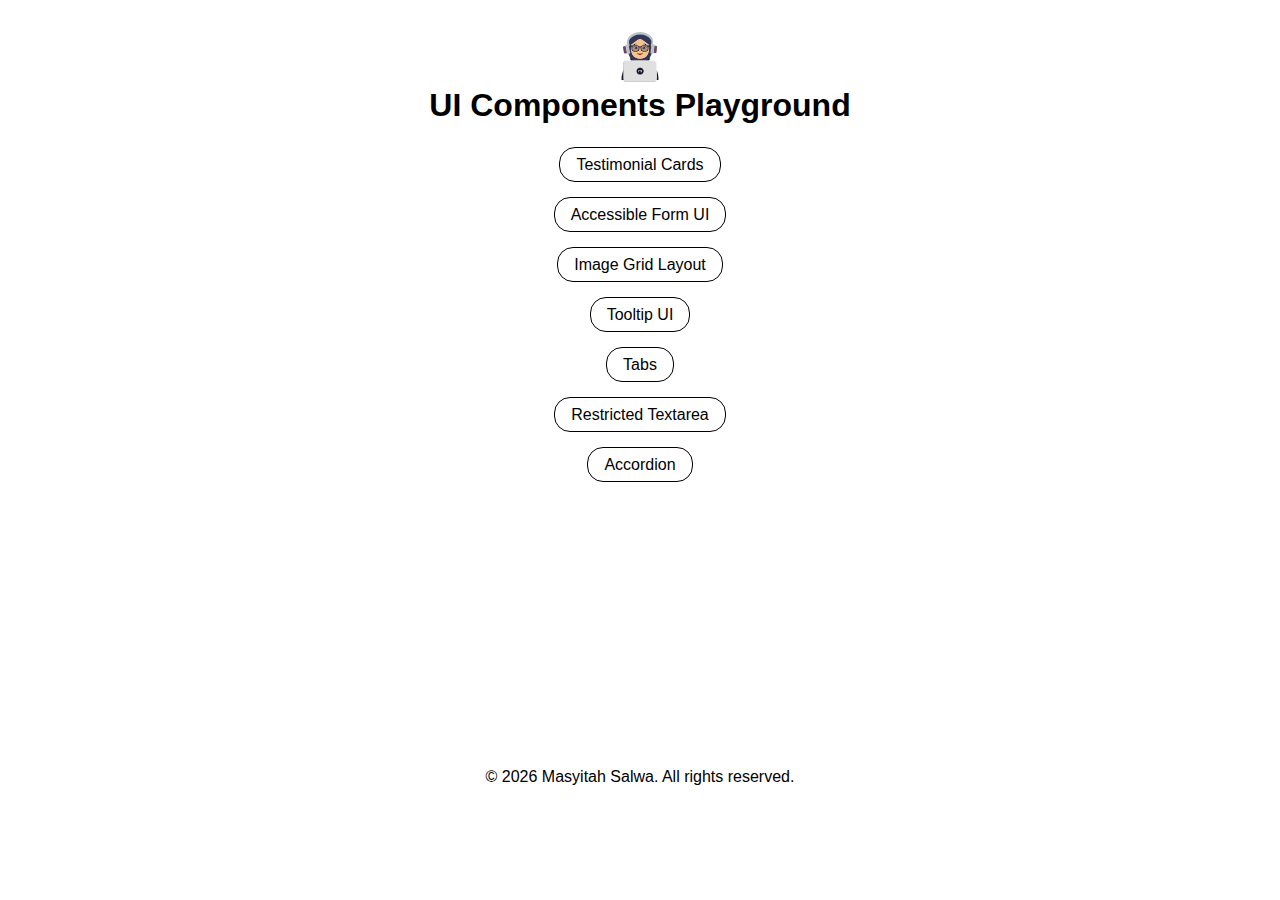
<file: index.html>
<!DOCTYPE html>
<html lang="en">

<head>
    <meta charset="UTF-8">
    <meta name="viewport" content="width=device-width, initial-scale=1.0">
    <!-- SEO Meta Tags -->
    <title>UI Components Playground</title>
    <meta name="description"
        content="A collection of reusable, accessible UI components built with HTML, CSS, and JavaScript.">
    <!-- Open Graph Meta Tags-->
    <!-- tells social platforms exactly how this content should appear when someone shares the link -->
    <meta property="og:title" content="UI Components Playground">
    <meta property="og:description"
        content="A collection of reusable, accessible UI components built with HTML, CSS, and JavaScript.">
    <meta property="og:image" content="assets/me.svg">
    <meta property="og:image:width" content="50">
    <meta property="og:image:height" content="68">
    <meta property="og:image:alt" content="">
    <meta property="og:url" content="">
    <meta property="og:type" content="website">
    <!-- Favicon -->
    <link rel="icon" href="assets/me.svg">
    <!-- styles -->
    <link rel="stylesheet" href="index.css">
</head>

<body>
    <main>
        <img src="assets/me.svg" alt="my logo">
        <h1>UI Components Playground</h1>
        <ul role="list">
            <li><a href="components/testimonial-cards/testimonial.html">Testimonial Cards</a></li>
            <li><a href="components/accessible-form/accessible-form.html">Accessible Form UI</a></li>
            <li><a href="components/image-grid-layout/image-grid-layout.html">Image Grid Layout</a></li>
            <li><a href="components/tooltip-ui/tooltip-ui.html">Tooltip UI</a></li>
            <li><a href="components/tabs/tabs.html">Tabs</a></li>
            <li><a href="components/restricted-textarea/restricted-textarea.html">Restricted Textarea</a></li>
            <li><a href="components/accordion/accordion.html">Accordion</a></li>
        </ul>
    </main>
    <footer>&copy; 2026 Masyitah Salwa. All rights reserved.</footer>
</body>

</html>
</file>
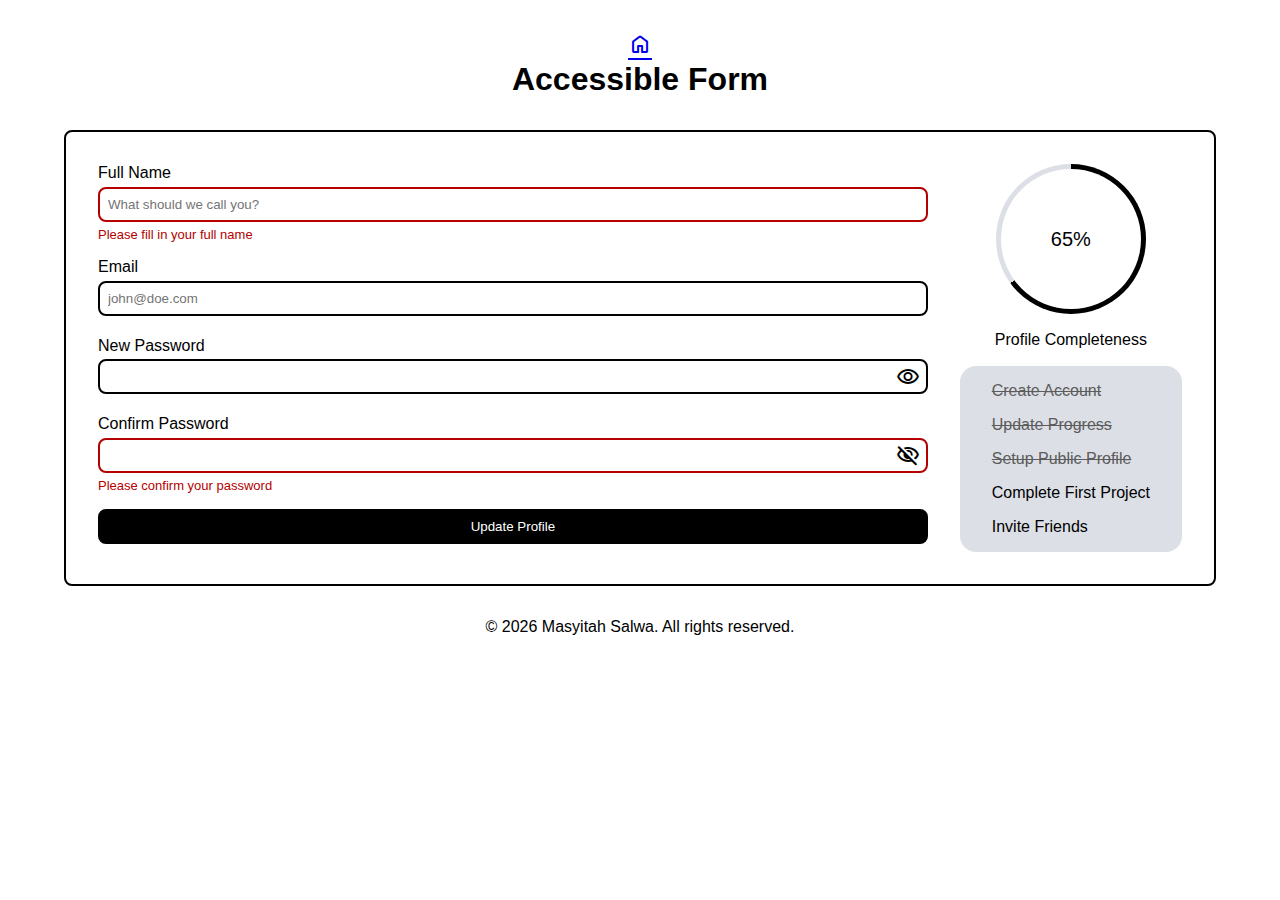
<file: components/accessible-form/accessible-form.html>
<!DOCTYPE html>
<html lang="en">

<head>
    <meta charset="UTF-8">
    <meta name="viewport" content="width=device-width, initial-scale=1.0">
    <!-- SEO Meta Tags -->
    <title>UI Components Playground - Accessible Form</title>
    <meta name="description" content="Accessible Form using HTML and CSS.">
    <!-- Open Graph Meta Tags-->
    <!-- tells social platforms exactly how this content should appear when someone shares the link -->
    <meta property="og:title" content="UI Components Playground - Accessible Form">
    <meta property="og:description" content="Accessible Form using HTML and CSS.">
    <meta property="og:image" content="../../assets/me.svg">
    <meta property="og:image:width" content="50">
    <meta property="og:image:height" content="68">
    <meta property="og:image:alt" content="">
    <meta property="og:url" content="">
    <meta property="og:type" content="website">
    <!-- Favicon -->
    <link rel="icon" href="../../assets/me.svg">
    <!-- styles -->
    <link rel="stylesheet"
        href="https://fonts.googleapis.com/css2?family=Material+Symbols+Rounded:FILL@0..1&icon_names=home,visibility,visibility_off&display=swap" />
    <link rel="stylesheet" href="accessible-form.css">
</head>

<body>
    <header>
        <a href="../../index.html" class="material-symbols-rounded">home</a>
    </header>
    <main>
        <h1>Accessible Form</h1>
        <div class="form-grid">
            <form action="">
                <div class="input-group">
                    <label for="full-name">Full Name</label>
                    <input type="text" name="full-name" id="full-name" placeholder="What should we call you?"
                        aria-invalid="true">
                    <span class="error-msg" aria-live="polite">Please fill in your full name</span>
                </div>

                <div class="input-group">
                    <label for="email">Email</label>
                    <input type="email" name="email" id="email" placeholder="john@doe.com" autocomplete="email">
                    <span class="error-msg" aria-live="polite"></span>
                </div>

                <div class="input-group">
                    <label for="password">New Password</label>
                    <div class="input-password">
                        <input type="password" name="password" id="password" aria-required="true">
                        <button class="material-symbols-rounded toggle-password"
                            aria-label="Show password">visibility</button>
                    </div>
                    <span class="error-msg" aria-live="polite"></span>
                </div>

                <div class="input-group">
                    <label for="confirm-password">Confirm Password</label>
                    <div class="input-password">
                        <input type="password" name="confirm-password" id="confirm-password" aria-required="true"
                            aria-invalid="true" aria-describedby="Please confirm your password">
                        <button class="material-symbols-rounded toggle-password"
                            aria-label="Hide confirm password">visibility_off</button>
                    </div>
                    <span class="error-msg" aria-live="polite">Please confirm your password</span>
                </div>

                <button>Update Profile</button>
            </form>
            <div class="progress">
                <div class="progress-wrapper">
                    <div class="percentage">65%</div>
                </div>
                <p>Profile Completeness</p>
                <ul>
                    <li class="p-deco">Create Account</li>
                    <li class="p-deco">Update Progress</li>
                    <li class="p-deco">Setup Public Profile</li>
                    <li>Complete First Project</li>
                    <li>Invite Friends</li>
                </ul>
            </div>
        </div>

    </main>
    <footer>&copy; 2026 Masyitah Salwa. All rights reserved.</footer>
</body>

</html>
</file>
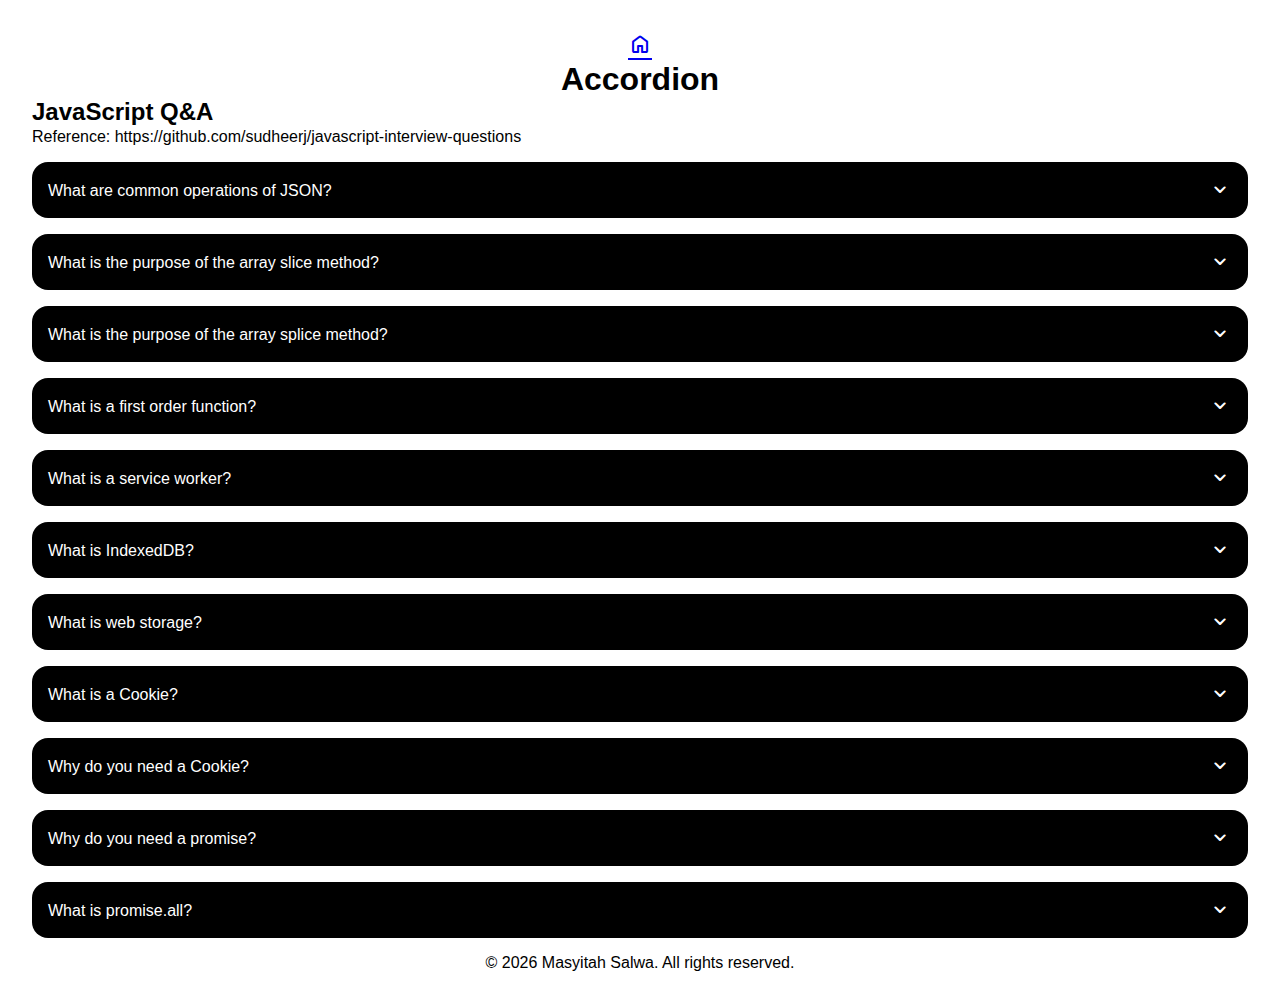
<file: components/accordion/accordion.html>
<!DOCTYPE html>
<html lang="en">

<head>
    <meta charset="UTF-8">
    <meta name="viewport" content="width=device-width, initial-scale=1.0">
    <!-- SEO Meta Tags -->
    <title>UI Components Playground - Accordion</title>
    <meta name="description" content="Accordion using HTML, CSS, and JavaScript.">
    <!-- Open Graph Meta Tags-->
    <!-- tells social platforms exactly how this content should appear when someone shares the link -->
    <meta property="og:title" content="UI Components Playground - Accordion">
    <meta property="og:description" content="Accordion using HTML, CSS, and JavaScript.">
    <meta property="og:image" content="../../assets/me.svg">
    <meta property="og:image:width" content="50">
    <meta property="og:image:height" content="68">
    <meta property="og:image:alt" content="">
    <meta property="og:url" content="">
    <meta property="og:type" content="website">
    <!-- Favicon -->
    <link rel="icon" href="../../assets/me.svg">
    <!-- styles -->
    <link rel="stylesheet"
        href="https://fonts.googleapis.com/css2?family=Material+Symbols+Rounded:FILL@0..1&icon_names=home,keyboard_arrow_down,keyboard_arrow_up&display=swap" />
    <link rel="stylesheet" href="accordion.css">
</head>

<body>
    <header>
        <a href="../../index.html" class="material-symbols-rounded">home</a>
    </header>
    <main>
        <h1>Accordion</h1>
        <div>
            <h2>JavaScript Q&A</h2>
            <p>Reference: https://github.com/sudheerj/javascript-interview-questions</p>
            <div class="qna">
                <button class="question">
                    <p>What are common operations of JSON?</p>
                    <i class="material-symbols-rounded"></i>
                </button>
                <div class="answer">
                    <ul>
                        <li>Parsing: Transforming a JSON-formatted string into a native JavaScript object.
                            JSON.parse(jsonString);</li>
                        <li>Stringification: Converting a JavaScript object into a JSON-formatted string, commonly used
                            for data transmission or storage. JSON.stringify(object);</li>
                    </ul>
                </div>
            </div>
            <div class="qna">
                <button class="question">
                    <p>What is the purpose of the array slice method?</p>
                    <i class="material-symbols-rounded"></i>
                </button>
                <div class="answer">
                    The slice() method in JavaScript is used to extract a section of an array, returning a new array
                    containing the selected elements.
                    The slice() method does not mutate (change) the original array; instead, it returns a new array
                    containing the extracted elements.
                </div>
            </div>
            <div class="qna">
                <button class="question">
                    <p>What is the purpose of the array splice method?</p>
                    <i class="material-symbols-rounded"></i>
                </button>
                <div class="answer">
                    The splice() method in JavaScript is used to add, remove, or replace elements within an array.
                    Unlike slice(), which creates a shallow copy and does not alter the original array, splice()
                    modifies the original array in place and returns an array containing the removed elements.
                </div>
            </div>
            <div class="qna">
                <button class="question">
                    <p>What is a first order function?</p>
                    <i class="material-symbols-rounded"></i>
                </button>
                <div class="answer">
                    A first-order function is a function that doesn’t accept another function as an argument and doesn’t
                    return a function as its return value. i.e, It's a regular function that works with primitive or
                    non-function values.
                </div>
            </div>
            <div class="qna">
                <button class="question">
                    <p>What is a service worker?</p>
                    <i class="material-symbols-rounded"></i>
                </button>
                <div class="answer">
                    A Service worker is basically a script (JavaScript file) that runs in the background,
                    separate from a web page and provides features that don't need a web page or user interaction. Some
                    of the major features of service workers are Rich offline experiences(offline first web application
                    development),
                    periodic background syncs, push notifications, intercept and handle network requests and
                    programmatically managing a cache of responses.
                </div>
            </div>
            <div class="qna">
                <button class="question">
                    <p>What is IndexedDB?</p>
                    <i class="material-symbols-rounded"></i>
                </button>
                <div class="answer">
                    IndexedDB is a low-level API for client-side storage of larger amounts of structured data, including
                    files/blobs. This API uses indexes to enable high-performance searches of this data.
                </div>
            </div>
            <div class="qna">
                <button class="question">
                    <p>What is web storage?</p>
                    <i class="material-symbols-rounded"></i>
                </button>
                <div class="answer">
                    Web storage is an API that provides a mechanism by which browsers can store key/value pairs locally
                    within the user's browser, in a much more intuitive fashion than using cookies.
                    The web storage provides two mechanisms for storing data on the client; local storage and session
                    storage.
                </div>
            </div>
            <div class="qna">
                <button class="question">
                    <p>What is a Cookie?</p>
                    <i class="material-symbols-rounded"></i>
                </button>
                <div class="answer">
                    A cookie is a piece of data that is stored on your computer to be accessed by your browser. Cookies
                    are saved as key/value pairs.
                    For example, you can create a cookie named username as below:
                    document.cookie = "username=John";
                </div>
            </div>
            <div class="qna">
                <button class="question">
                    <p>Why do you need a Cookie?</p>
                    <i class="material-symbols-rounded"></i>
                </button>
                <div class="answer">
                    Cookies are used to remember information about the user profile(such as username). It basically
                    involves two steps,
                    <ul>
                        <li>
                            When a user visits a web page, the user profile can be stored in a cookie.
                        </li>
                        <li>Next time the user visits the page, the cookie remembers the user profile.</li>
                    </ul>
                </div>
            </div>
            <div class="qna">
                <button class="question">
                    <p>Why do you need a promise?</p>
                    <i class="material-symbols-rounded"></i>
                </button>
                <div class="answer">
                    Promises are used to handle asynchronous operations, especially in languages like JavaScript, which
                    often work with non-blocking operations such as network requests, file I/O, and timers. When an
                    operation is asynchronous, it doesn't immediately return a result; instead, it works in the
                    background and provides the result later. Handling this in a clean, organized way can be difficult
                    without a structured approach.
                    Promises are used to:
                    <ul>
                        <li>Handle asynchronous operations.</li>
                        <li>Provide a cleaner alternative to callbacks.</li>
                        <li>Avoid callback hell.</li>
                        <li>Make code more readable and maintainable.</li>
                    </ul>
                </div>
            </div>
            <div class="qna">
                <button class="question">
                    <p>What is promise.all?</p>
                    <i class="material-symbols-rounded"></i>
                </button>
                <div class="answer">
                    Promise.all is a promise that takes an array of promises as an input (an iterable), and it gets
                    resolved when all the promises get resolved or any one of them gets rejected.
                </div>
            </div>
        </div>
    </main>
    <footer>&copy; 2026 Masyitah Salwa. All rights reserved.</footer>
    <script src="accordion.js"></script>
</body>

</html>
</file>
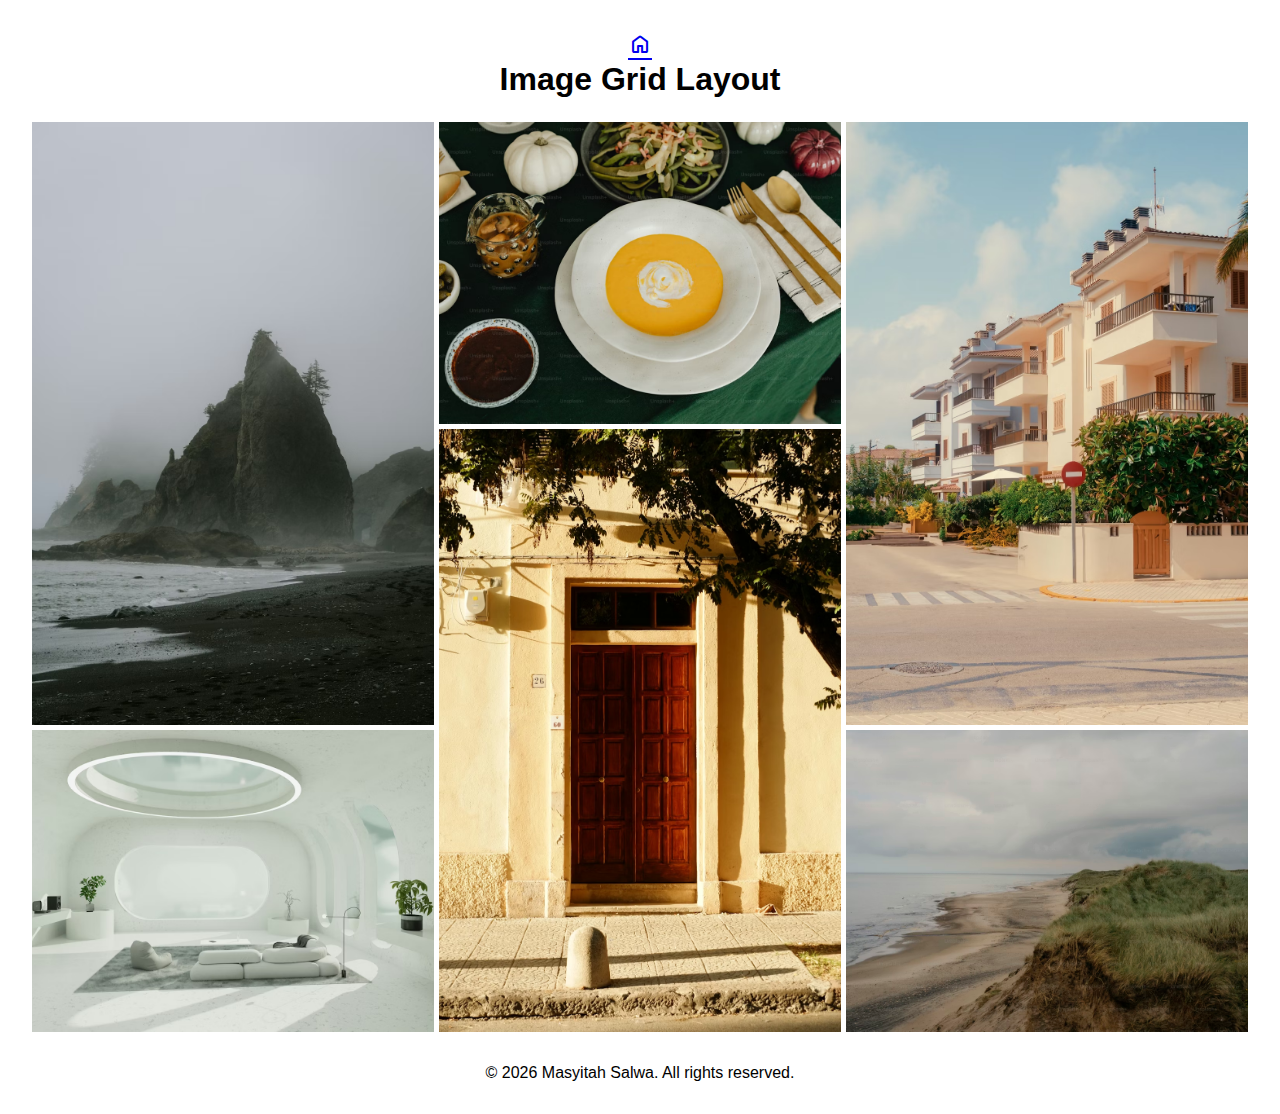
<file: components/image-grid-layout/image-grid-layout.html>
<!DOCTYPE html>
<html lang="en">

<head>
    <meta charset="UTF-8">
    <meta name="viewport" content="width=device-width, initial-scale=1.0">
    <!-- SEO Meta Tags -->
    <title>UI Components Playground - Image Grid Layout</title>
    <meta name="description" content="Image Grid Layout using HTML and CSS.">
    <!-- Open Graph Meta Tags-->
    <!-- tells social platforms exactly how this content should appear when someone shares the link -->
    <meta property="og:title" content="UI Components Playground - Image Grid Layout">
    <meta property="og:description" content="Image Grid Layout using HTML and CSS.">
    <meta property="og:image" content="../../assets/me.svg">
    <meta property="og:image:width" content="50">
    <meta property="og:image:height" content="68">
    <meta property="og:image:alt" content="">
    <meta property="og:url" content="">
    <meta property="og:type" content="website">
    <!-- Favicon -->
    <link rel="icon" href="../../assets/me.svg">
    <!-- styles -->
    <link rel="stylesheet"
        href="https://fonts.googleapis.com/css2?family=Material+Symbols+Rounded:FILL@0..1&icon_names=home&display=swap" />
    <link rel="stylesheet" href="image-grid-layout.css">
</head>

<body>
    <header>
        <a href="../../index.html" class="material-symbols-rounded">home</a>
    </header>
    <main>
        <h1>Image Grid Layout</h1>
        <div class="outer-grid">
            <div class="inner-grid">
                <img src="../../assets/image-grid1.avif" alt="a foggy beach">
                <img src="../../assets/image-grid2.avif" alt="a living room" class="small-img">
            </div>
            <div class="inverted-grid">
                <img src="../../assets/image-grid3.avif" alt="a table with food" class="small-img">
                <img src="../../assets/image-grid4.avif" alt="a building with red door and tree">
            </div>
            <div class="inner-grid">
                <img src="../../assets/image-grid5.avif" alt="a row of white apartment buildings">
                <img src="../../assets/image-grid6.avif" alt="a view of beach from top of hill" class="small-img">
            </div>
        </div>
    </main>
    <footer>&copy; 2026 Masyitah Salwa. All rights reserved.</footer>
</body>

</html>
</file>
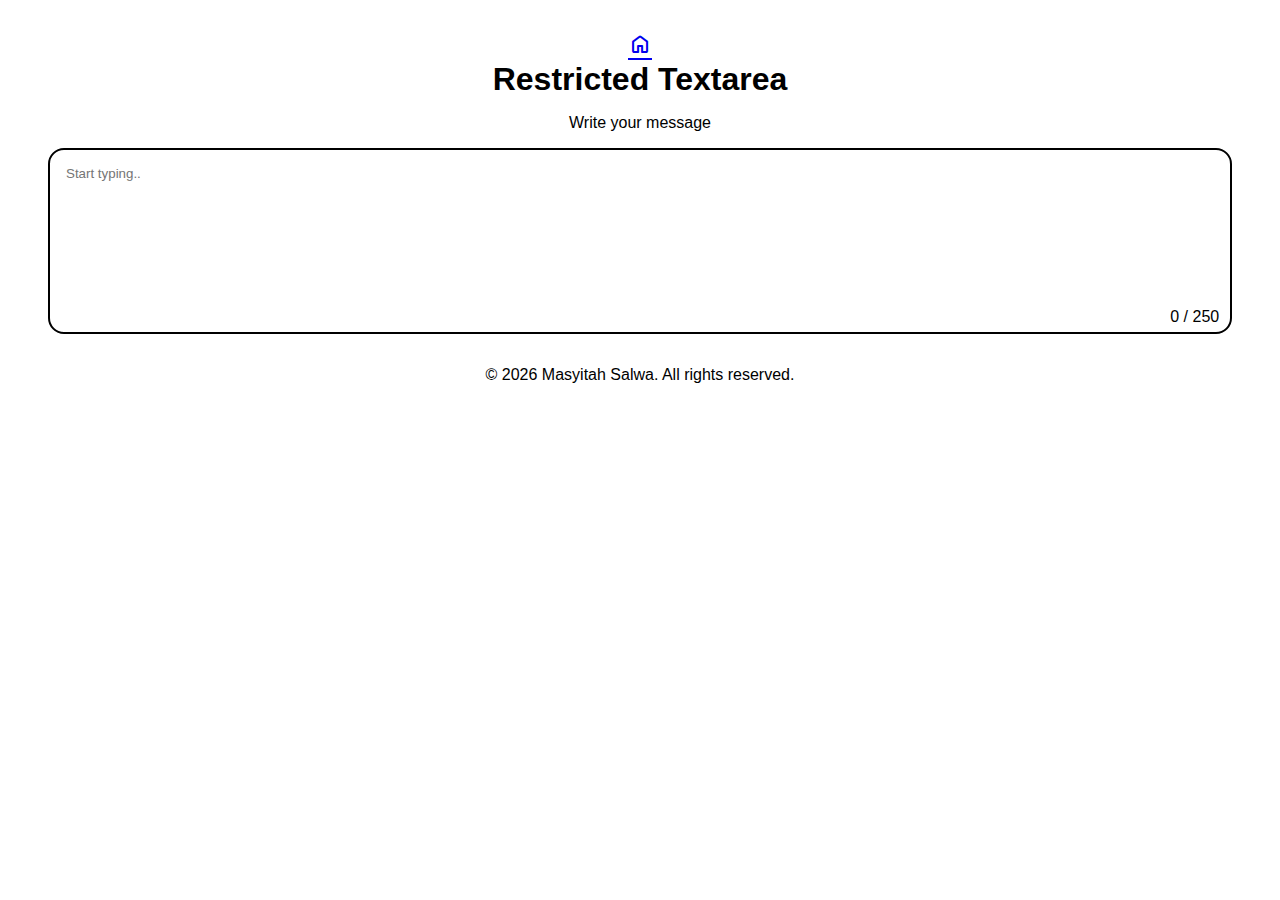
<file: components/restricted-textarea/restricted-textarea.html>
<!DOCTYPE html>
<html lang="en">

<head>
    <meta charset="UTF-8">
    <meta name="viewport" content="width=device-width, initial-scale=1.0">
    <!-- SEO Meta Tags -->
    <title>UI Components Playground - Restricted Textarea</title>
    <meta name="description" content="Restricted Textarea using HTML, CSS, and JavaScript.">
    <!-- Open Graph Meta Tags-->
    <!-- tells social platforms exactly how this content should appear when someone shares the link -->
    <meta property="og:title" content="UI Components Playground - Restricted Textarea">
    <meta property="og:description" content="Restricted Textarea using HTML, CSS, and JavaScript.">
    <meta property="og:image" content="../../assets/me.svg">
    <meta property="og:image:width" content="50">
    <meta property="og:image:height" content="68">
    <meta property="og:image:alt" content="">
    <meta property="og:url" content="">
    <meta property="og:type" content="website">
    <!-- Favicon -->
    <link rel="icon" href="../../assets/me.svg">
    <!-- styles -->
    <link rel="stylesheet"
        href="https://fonts.googleapis.com/css2?family=Material+Symbols+Rounded:FILL@0..1&icon_names=home&display=swap" />
    <link rel="stylesheet" href="restricted-textarea.css">
</head>

<body>
    <header>
        <a href="../../index.html" class="material-symbols-rounded">home</a>
    </header>
    <main>
        <h1>Restricted Textarea</h1>
        <div class="textarea-container">
            <label for="textarea">Write your message</label>
            <textarea name="textarea" id="textarea" placeholder="Start typing.." maxlength="250" rows="10"></textarea>
            <p class="counter">0 / 250</p>
        </div>
    </main>
    <footer>&copy; 2026 Masyitah Salwa. All rights reserved.</footer>
    <script src="restricted-textarea.js"></script>
</body>

</html>
</file>
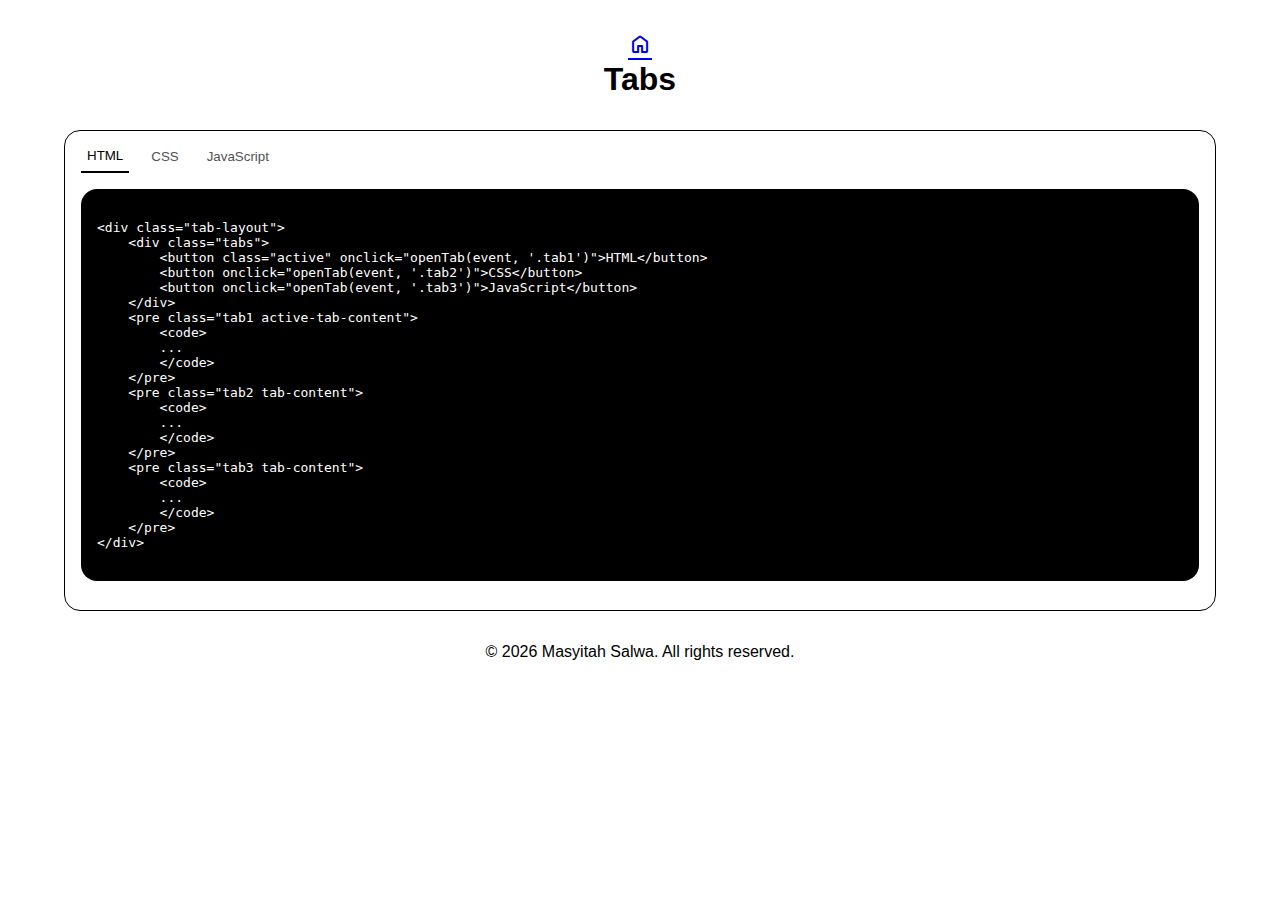
<file: components/tabs/tabs.html>
<!DOCTYPE html>
<html lang="en">

<head>
    <meta charset="UTF-8">
    <meta name="viewport" content="width=device-width, initial-scale=1.0">
    <!-- SEO Meta Tags -->
    <title>UI Components Playground - Tabs</title>
    <meta name="description" content="Tabs using HTML, CSS, and JavaScript.">
    <!-- Open Graph Meta Tags-->
    <!-- tells social platforms exactly how this content should appear when someone shares the link -->
    <meta property="og:title" content="UI Components Playground - Tabs">
    <meta property="og:description" content="Tabs using HTML, CSS, and JavaScript.">
    <meta property="og:image" content="../../assets/me.svg">
    <meta property="og:image:width" content="50">
    <meta property="og:image:height" content="68">
    <meta property="og:image:alt" content="">
    <meta property="og:url" content="">
    <meta property="og:type" content="website">
    <!-- Favicon -->
    <link rel="icon" href="../../assets/me.svg">
    <!-- styles -->
    <link rel="stylesheet"
        href="https://fonts.googleapis.com/css2?family=Material+Symbols+Rounded:FILL@0..1&icon_names=home&display=swap" />
    <link rel="stylesheet" href="tabs.css">
</head>

<body>
    <header>
        <a href="../../index.html" class="material-symbols-rounded">home</a>
    </header>
    <main>
        <h1>Tabs</h1>
        <div class="tab-layout">
            <div class="tabs">
                <button class="active" onclick="openTab(event, '.tab1')">HTML</button>
                <button onclick="openTab(event, '.tab2')">CSS</button>
                <button onclick="openTab(event, '.tab3')">JavaScript</button>
            </div>
            <pre class="tab1 active-tab-content">
                <code>
&lt;div class="tab-layout"&gt;
    &lt;div class="tabs"&gt;
        &lt;button class="active" onclick="openTab(event, '.tab1')"&gt;HTML&lt;/button&gt;
        &lt;button onclick="openTab(event, '.tab2')"&gt;CSS&lt;/button&gt;
        &lt;button onclick="openTab(event, '.tab3')"&gt;JavaScript&lt;/button&gt;
    &lt;/div&gt;
    &lt;pre class="tab1 active-tab-content"&gt;
        &lt;code&gt;
        ...
        &lt;/code&gt;
    &lt;/pre&gt;
    &lt;pre class="tab2 tab-content"&gt;
        &lt;code&gt;
        ...
        &lt;/code&gt;
    &lt;/pre&gt;
    &lt;pre class="tab3 tab-content"&gt;
        &lt;code&gt;
        ...
        &lt;/code&gt;
    &lt;/pre&gt;
&lt;/div&gt;
                </code>
            </pre>
            <pre class="tab2 tab-content">
                <code>
p {
    margin: 0;
    line-height: 1.2;
}

.tab-layout {
    margin: 2rem;
    padding: 1rem;
    border: 1px solid black;
    border-radius: 1rem;
}

.tabs {
    text-align: start;
    display: flex;
    gap: 1rem;
}

.tabs button {
    cursor: pointer;
    padding-bottom: 0.5rem;
    background-color: transparent;
    border: none;
    color: rgb(82, 82, 82);
}

.tabs .active {
    color: black;
    border-bottom: 2px solid black;
}

.active-tab-content {
    margin-top: 1rem;
    background-color: black;
    color: white;
    border-radius: 1rem;
    display: flex;
    align-items: start;
    justify-content: start;
    overflow: auto;
}

.tab-content {
    display: none;
}

code {
    text-align: start;
    display: block;
    margin: 1rem;
}                    
                </code>
            </pre>
            <pre class="tab3 tab-content">
                <code>
const openTab = (e, selectedTab) => {

    const tabButton = document.querySelectorAll('button');
    tabButton.forEach(btn => btn.classList.remove('active'));
    e.currentTarget.classList.add('active');

    const tabContent = document.querySelectorAll('.active-tab-content');
    tabContent.forEach(tab => tab.classList.replace('active-tab-content', 'tab-content'));

    document.querySelector(selectedTab).classList.replace('tab-content', 'active-tab-content')
}
                </code>
            </pre>
        </div>
    </main>
    <footer>&copy; 2026 Masyitah Salwa. All rights reserved.</footer>
    <script src="tabs.js"></script>
</body>

</html>
</file>
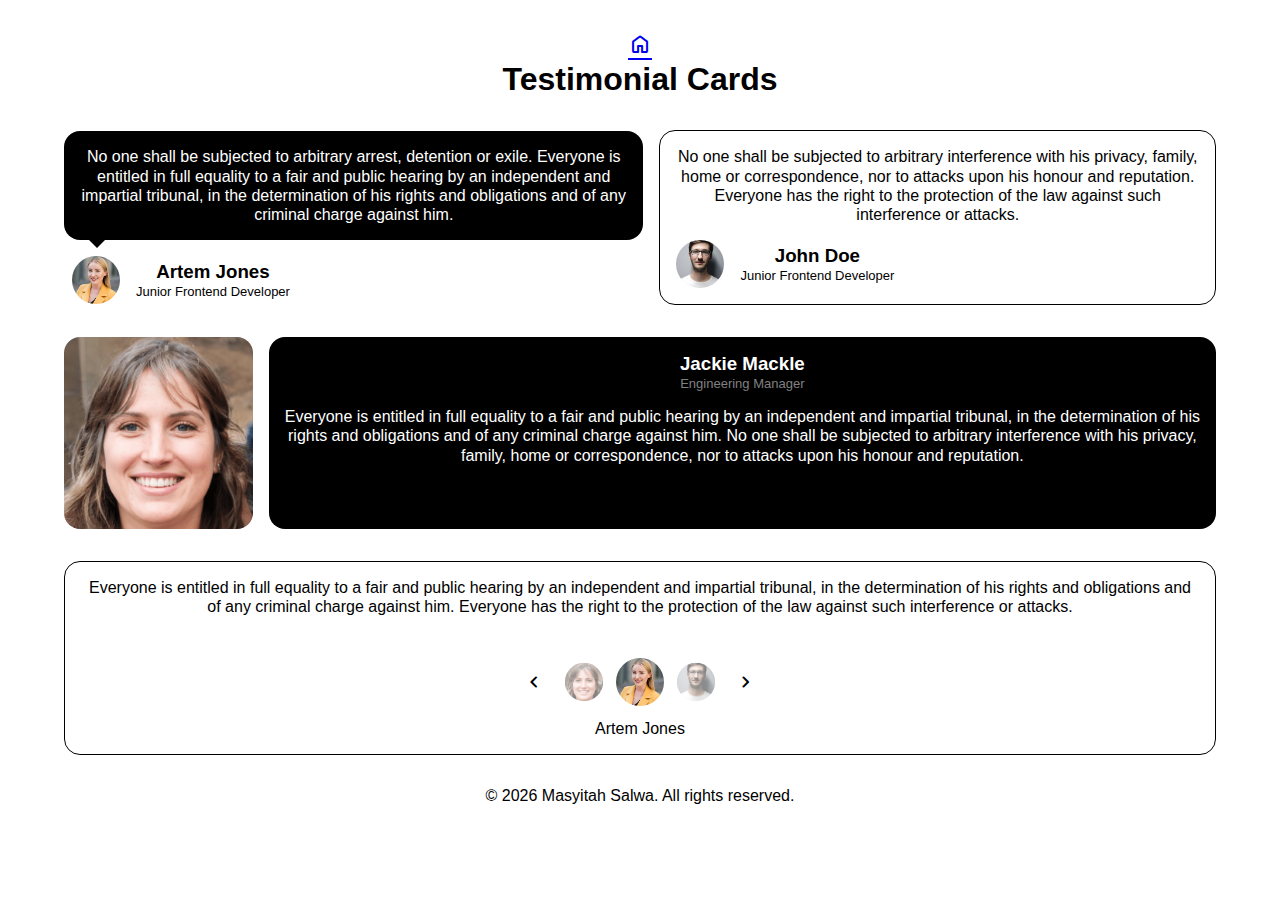
<file: components/testimonial-cards/testimonial.html>
<!DOCTYPE html>
<html lang="en">

<head>
    <meta charset="UTF-8">
    <meta name="viewport" content="width=device-width, initial-scale=1.0">
    <!-- SEO Meta Tags -->
    <title>UI Components Playground - Testimonial Cards</title>
    <meta name="description" content="Testimonial Cards using HTML and CSS.">
    <!-- Open Graph Meta Tags-->
    <!-- tells social platforms exactly how this content should appear when someone shares the link -->
    <meta property="og:title" content="UI Components Playground - Testimonial Cards">
    <meta property="og:description" content="Testimonial Cards using HTML and CSS.">
    <meta property="og:image" content="../../assets/me.svg">
    <meta property="og:image:width" content="50">
    <meta property="og:image:height" content="68">
    <meta property="og:image:alt" content="">
    <meta property="og:url" content="">
    <meta property="og:type" content="website">
    <!-- Favicon -->
    <link rel="icon" href="../../assets/me.svg">
    <!-- styles -->
    <link rel="stylesheet"
        href="https://fonts.googleapis.com/css2?family=Material+Symbols+Rounded:FILL@0..1&icon_names=home,keyboard_arrow_left,keyboard_arrow_right&display=swap" />
    <link rel="stylesheet" href="../../index.css">
    <link rel="stylesheet" href="testimonial.css">
</head>

<body>
    <header>
        <a href="../../index.html" class="material-symbols-rounded">home</a>
    </header>
    <main>
        <h1>Testimonial Cards</h1>
        <div class="top-testimonials">
            <div class="testimonial1">
                <p>No one shall be subjected to arbitrary arrest, detention or exile.
                    Everyone is entitled in full equality to a fair and public hearing by an independent and impartial
                    tribunal, in the determination of his rights and obligations and of any criminal charge against him.
                </p>
                <div class="row-div">
                    <img src="../../assets/testimonials-2.avif" alt="user profile picture">
                    <div>
                        <h3>Artem Jones</h3>
                        <p class="role">Junior Frontend Developer</p>
                    </div>
                </div>
            </div>
            <div class="testimonial2">
                <p>No one shall be subjected to arbitrary interference with his privacy, family, home or
                    correspondence, nor to attacks upon his honour and reputation. Everyone has the right to the
                    protection of the law against such interference or attacks.</p>
                <div class="row-div">
                    <img src="../../assets/testimonials-3.jpg" alt="user profile picture">
                    <div>
                        <h3>John Doe</h3>
                        <p class="role">Junior Frontend Developer</p>
                    </div>
                </div>
            </div>
        </div>
        <div class="testimonial3">
            <img src="../../assets/testimonials-1.png" alt="user profile picture">
            <div>
                <h3>Jackie Mackle</h3>
                <p class="role">Engineering Manager</p>
                <p>Everyone is entitled in full equality to a fair and public hearing by an independent and
                    impartial tribunal, in the determination of his rights and obligations and of any criminal charge
                    against
                    him. No one shall be subjected to arbitrary interference with his privacy, family, home or
                    correspondence, nor to attacks upon his honour and reputation.</p>
            </div>
        </div>
        <div class="testimonial4">
            <p>Everyone is entitled in full equality to a fair and public hearing by an independent and impartial
                tribunal, in the determination of his rights and obligations and of any criminal charge against him.
                Everyone has the right to the
                protection of the law against such interference or attacks.</p>
            <div class="row-div">
                <button class="material-symbols-rounded">keyboard_arrow_left</button>
                <img src="../../assets/testimonials-1.png" alt="user profile picture">
                <img src="../../assets/testimonials-2.avif" alt="user profile picture">
                <img src="../../assets/testimonials-3.jpg" alt="user profile picture">
                <button class="material-symbols-rounded">keyboard_arrow_right</button>
            </div>
            <p>Artem Jones</p>
        </div>
    </main>
    <footer>&copy; 2026 Masyitah Salwa. All rights reserved.</footer>
</body>

</html>
</file>
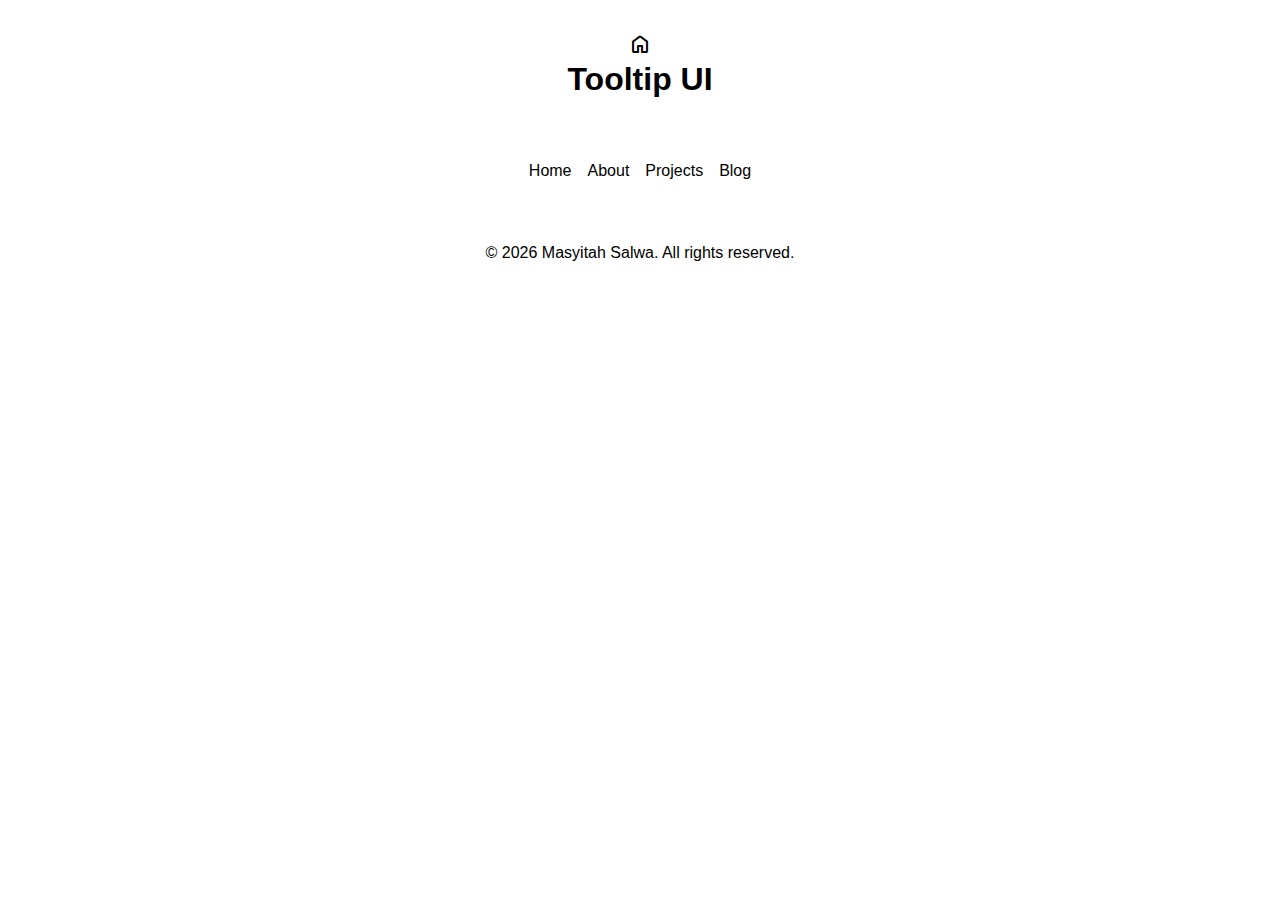
<file: components/tooltip-ui/tooltip-ui.html>
<!DOCTYPE html>
<html lang="en">

<head>
    <meta charset="UTF-8">
    <meta name="viewport" content="width=device-width, initial-scale=1.0">
    <!-- SEO Meta Tags -->
    <title>UI Components Playground - Tooltip UI</title>
    <meta name="description" content="Tooltip UI using HTML and CSS.">
    <!-- Open Graph Meta Tags-->
    <!-- tells social platforms exactly how this content should appear when someone shares the link -->
    <meta property="og:title" content="UI Components Playground - Tooltip UI">
    <meta property="og:description" content="Tooltip UI using HTML and CSS.">
    <meta property="og:image" content="../../assets/me.svg">
    <meta property="og:image:width" content="50">
    <meta property="og:image:height" content="68">
    <meta property="og:image:alt" content="">
    <meta property="og:url" content="">
    <meta property="og:type" content="website">
    <!-- Favicon -->
    <link rel="icon" href="../../assets/me.svg">
    <!-- styles -->
    <link rel="stylesheet"
        href="https://fonts.googleapis.com/css2?family=Material+Symbols+Rounded:FILL@0..1&icon_names=home&display=swap" />
    <link rel="stylesheet" href="tooltip-ui.css">
</head>

<body>
    <header>
        <a href="../../index.html" class="material-symbols-rounded">home</a>
    </header>
    <main>
        <h1>Tooltip UI</h1>
        <nav>
            <a href="#" class="nav-title slide-in">
                Home
                <span class="tooltip">This is homepage</span>
            </a>
            <a href="#" class="nav-title scale">
                About
                <span class="tooltip">Learn about us</span>
            </a>
            <a href="#" class="nav-title">
                Projects
                <span class="tooltip">Our projects</span>
            </a>
            <a href="#" class="nav-title">
                Blog
                <span class="tooltip">This is Blog</span>
            </a>
        </nav>
        <!-- <ul>
            <li>
                <div class="tooltip-container">
                    <p class="tooltip">This is Home</p>
                </div>
                <p class="title">Home</p>
            </li>
            <li>
                <div class="tooltip-container">
                    <p class="tooltip">Here is everything I have built</p>
                </div>
                <p class="title">Projects</p>
            </li>
            <li>
                <div class="tooltip-container">
                    <p class="tooltip">This is Blog</p>
                </div>
                <p class="title">Blog</p>
            </li>
        </ul> -->
    </main>
    <footer>&copy; 2026 Masyitah Salwa. All rights reserved.</footer>

</body>

</html>
</file>
<file: index.css>
body {
    font-family: Arial, Helvetica, sans-serif;
    box-sizing: border-box;
    margin: 2rem;
    text-align: center;
}

h1,
h2,
h3,
p {
    margin: 0;
    line-height: 1.2;
}

img {
    width: 50px;
    height: 50px;
}

ul {
    list-style: none;
    padding: 2rem 0 0 0;
    margin: 0;
    display: flex;
    flex-direction: column;
    /* justify-content: center; */
    gap: 2rem;
    min-height: 68vh;
}

li a {
    text-decoration: none;
    color: black;
    padding: 0.5rem 1rem;
    border: 1px solid black;
    border-radius: 1rem;
    transition: all ease 0.5s;
}

li a:hover {
    background-color: darkblue;
    color: white;
    border-color: darkblue;
    padding: 0.5rem 2rem;
}
</file>
<file: components/accessible-form/accessible-form.css>
body {
    font-family: Arial, Helvetica, sans-serif;
    box-sizing: border-box;
    margin: 2rem;
    text-align: center;
}

h1,
h2,
h3,
p {
    margin: 0;
    line-height: 1.2;
}

.form-grid,
button,
input {
    border: 2px solid black;
    border-radius: 0.5rem;
    padding: 0.5rem 1rem;
}

.form-grid {
    padding: 2rem;
    margin: 2rem;
    display: flex;
    gap: 2rem;
    flex-wrap: wrap;
    justify-content: center;
}

form {
    flex: 1;
    display: flex;
    flex-direction: column;
    gap: 1rem;
}

.input-group {
    display: flex;
    flex-direction: column;
    gap: 0.3rem;
    text-align: start;
}

.input-group .error-msg {
    color: rgb(180, 0, 0);
    font-size: small;
}

input {
    padding: 0.5rem;
}

input[aria-invalid='true'] {
    border-color: rgb(180, 0, 0);
}

input:focus,
input:focus-visible,
button:focus,
button:focus-visible {
    border-color: transparent;
    outline: 3px solid rgba(0, 0, 255, 0.5);
}

.input-password {
    position: relative;
    display: flex;
}

#confirm-password,
#password {
    width: 100%;
}

button {
    cursor: pointer;
    background-color: black;
    color: white;
}

.toggle-password {
    cursor: pointer;
    position: absolute;
    right: 0.5rem;
    top: 50%;
    transform: translateY(-50%);
    padding: 0;
    border: none;
    color: black;
    background-color: transparent;
}

.progress {
    /* flex: 1; */
    display: flex;
    flex-direction: column;
    align-items: center;
    gap: 1rem;
}

.progress-wrapper {
    width: 150px;
    height: 150px;
    border-radius: 50%;
    /* border: 2px solid black; */
    background: conic-gradient(black 65%, #dcdfe6 0);
    display: flex;
    align-items: center;
    justify-content: center;
    position: relative;
}

.progress-wrapper::before {
    content: '';
    position: absolute;
    width: 140px;
    height: 140px;
    border-radius: 50%;
    background-color: white;
}

.percentage {
    position: relative;
    font-size: 20px;
}

ul {
    list-style: none;
    background-color: #dcdfe6;
    padding: 1rem 2rem;
    margin: 0;
    border-radius: 1rem;
    display: flex;
    flex-direction: column;
    align-items: start;
    gap: 1rem;
}

.p-deco {
    text-decoration: line-through;
    color: rgb(92, 92, 92);
}
</file>
<file: components/accordion/accordion.css>
body {
    font-family: Arial, Helvetica, sans-serif;
    margin: 2rem;
}

h1,
h2,
p {
    margin: 0;
    line-height: 1.2;
}

header,
h1,
footer {
    text-align: center;
}

ul {
    margin: 0;
    padding: 0;
}

ul li {
    margin: 0.5rem 1rem;
}

.qna {
    margin: 1rem 0;
}

.question,
.answer {
    border-radius: 1rem;
    padding: 1rem;
}

.question {
    background-color: black;
    color: white;
    width: 100%;
    display: flex;
    align-items: center;
    justify-content: space-between;
    font-size: medium;
    cursor: pointer;
    border: none;
}

.answer {
    display: none;
    margin-top: 0.5rem;
    border: 2px solid black;
}

.active {
    display: block;
}
</file>
<file: components/image-grid-layout/image-grid-layout.css>
* {
    box-sizing: border-box;
}

body {
    font-family: Arial, Helvetica, sans-serif;
    margin: 2rem;
    text-align: center;
}

h1,
p {
    margin: 0;
    line-height: 1.2;
}

.outer-grid,
.inner-grid,
.inverted-grid {
    display: grid;
    gap: 5px;
}

.outer-grid {
    grid-template-columns: repeat(3, 1fr);
    margin: 1.5rem 0 2rem 0;
}

.inner-grid {
    grid-template-rows: 1fr 0.5fr;
}

.inverted-grid {
    grid-template-rows: 0.5fr 1fr;
}

img {
    width: 100%;
    height: 100%;
    object-fit: cover;
    display: block;
}
</file>
<file: components/restricted-textarea/restricted-textarea.css>
* {
    box-sizing: border-box;
}

body {
    font-family: Arial, Helvetica, sans-serif;
    margin: 2rem;
    text-align: center;
}

h1,
p {
    margin: 0;
    line-height: 1.2;
}

.textarea-container{
    margin: 1em;
    display: flex;
    flex-direction: column;
    position: relative;
}

textarea{
    border-radius: 1rem;
    border: 2px solid black;
    margin: 1rem 0;
    padding: 1rem;
    font-family: Arial, Helvetica, sans-serif;
    resize: none;
}

.counter{
    position: absolute;
    bottom: 1.5rem;
    right: 0.8rem;
}
</file>
<file: components/tabs/tabs.css>
body {
    font-family: Arial, Helvetica, sans-serif;
    box-sizing: border-box;
    margin: 2rem;
    text-align: center;
}

h1,
p {
    margin: 0;
    line-height: 1.2;
}

.tab-layout {
    margin: 2rem;
    padding: 1rem;
    border: 1px solid black;
    border-radius: 1rem;
}

.tabs {
    text-align: start;
    display: flex;
    gap: 1rem;
}

.tabs button {
    cursor: pointer;
    padding-bottom: 0.5rem;
    background-color: transparent;
    border: none;
    color: rgb(82, 82, 82);
}

.tabs .active {
    color: black;
    border-bottom: 2px solid black;
}

.active-tab-content {
    margin-top: 1rem;
    background-color: black;
    color: white;
    border-radius: 1rem;
    display: flex;
    align-items: start;
    justify-content: start;
    overflow: auto;
}

.tab-content {
    display: none;
}

code {
    text-align: start;
    display: block;
    margin: 1rem;
}
</file>
<file: components/testimonial-cards/testimonial.css>
body {
    font-family: Arial, Helvetica, sans-serif;
    box-sizing: border-box;
    margin: 2rem;
}

header,
footer,
h1 {
    text-align: center;
}

h1,
h3,
p {
    margin: 0;
    line-height: 1.2;
}

.top-testimonials,
.row-div,
.testimonial3 {
    display: flex;
    flex-direction: row;
    align-items: center;
    padding-top: 1rem;
}

.top-testimonials {
    padding-top: 0;
    margin: 2em;
    gap: 1rem;
}

.row-div img,
.testimonial3 img {
    width: 3rem;
    height: 3rem;
    object-fit: cover;
    border-radius: 50%;
    margin-right: 1rem;
}

.testimonial3,
.testimonial4 {
    margin: 2rem;
}

.testimonial1>p {
    position: relative;
    background-color: black;
    color: white;
    padding: 1rem;
    border-radius: 1rem;
}

.testimonial1>p::after {
    position: absolute;
    bottom: -8px;
    left: 1.5rem;
    content: '';
    width: 0;
    height: 0;
    border-left: 9px solid transparent;
    border-right: 9px solid transparent;
    border-top: 9px solid black;
}

.testimonial1 img {
    margin-left: 0.5rem;
}

.testimonial2,
.testimonial4 {
    padding: 1rem;
    border: 1px solid black;
    border-radius: 1rem;
}

.testimonial3 {
    padding: 0;
}

.testimonial3 img {
    width: 12rem;
    height: 12rem;
    border-radius: 1rem;
}

@media (max-width:650px) {
    .top-testimonials {
        flex-direction: column;
    }

    .testimonial3 {
        align-items: start;
    }

    .testimonial3 img {
        width: 6rem;
        height: 6rem;
    }
}

@media (max-width:400px) {
    .testimonial3 {
        flex-direction: column;
    }

    .testimonial3 img {
        margin-bottom: 0.5rem;
    }
}

.testimonial3 div {
    min-height: 10rem;
    background-color: black;
    color: white;
    padding: 1rem;
    border-radius: 1rem;
}

.role {
    font-size: small;
}

.testimonial3 .role {
    color: grey;
    margin-bottom: 1rem;
}

.testimonial3 div p:nth-child(3) {
    display: -webkit-box;
    line-clamp: 5;
    -webkit-line-clamp: 5;
    -webkit-box-orient: vertical;
    overflow: hidden;
    text-overflow: ellipsis;
    transition: display 1s ease;
}

.testimonial3 div p:nth-child(3):hover {
    display: block;
}

.testimonial4 {
    text-align: center;
}

.testimonial4 img {
    margin: 0;
}

.testimonial4 .row-div {
    justify-content: center;
    gap: 0.5rem;
    margin: 1.6rem 0 0.8rem 0;
}

.testimonial4 img:first-of-type,
.testimonial4 img:last-of-type {
    scale: 0.8;
    opacity: 0.5;
}

button {
    background-color: transparent;
    border: 0;
    cursor: pointer;
}
</file>
<file: components/tooltip-ui/tooltip-ui.css>
* {
    box-sizing: border-box;
}

body {
    font-family: Arial, Helvetica, sans-serif;
    margin: 2rem;
    text-align: center;
}

h1,
p {
    margin: 0;
    line-height: 1.2;
}

a {
    text-decoration: none;
    color: black;
    position: relative;
    transition: color 0.1s ease;
}

nav {
    margin: 4rem 0;
    display: flex;
    justify-content: center;
    gap: 1rem;
}

a:hover {
    color: rgb(34, 34, 255);
}

.tooltip {
    opacity: 0;
    color: white;
    background-color: black;
    border-radius: 0.5rem;
    padding: 0.5rem 1rem;
    margin: 1rem 0;
    position: absolute;
    left: 50%;
    transform: translateX(-50%);
    bottom: 100%;
    width: max-content;
    transition: all 0.5s ease;
}

.tooltip::after {
    position: absolute;
    /* bottom: -8px;
    left: 45%; */
    top: 100%;
    left: 50%;
    margin-left: -5px;
    content: '';
    width: 0;
    height: 0;
    border-left: 9px solid transparent;
    border-right: 9px solid transparent;
    border-top: 9px solid black;
}

a:hover .tooltip {
    opacity: 1;
}

.slide-in .tooltip {
    transform: translate(-50%, -20px);
}

.slide-in:hover .tooltip {
    transform: translate(-50%, 0);
}

.scale .tooltip {
    transform: translateX(-50%) scale(0);
}

.scale:hover .tooltip {
    transform: translateX(-50%) scale(1);
}
</file>
